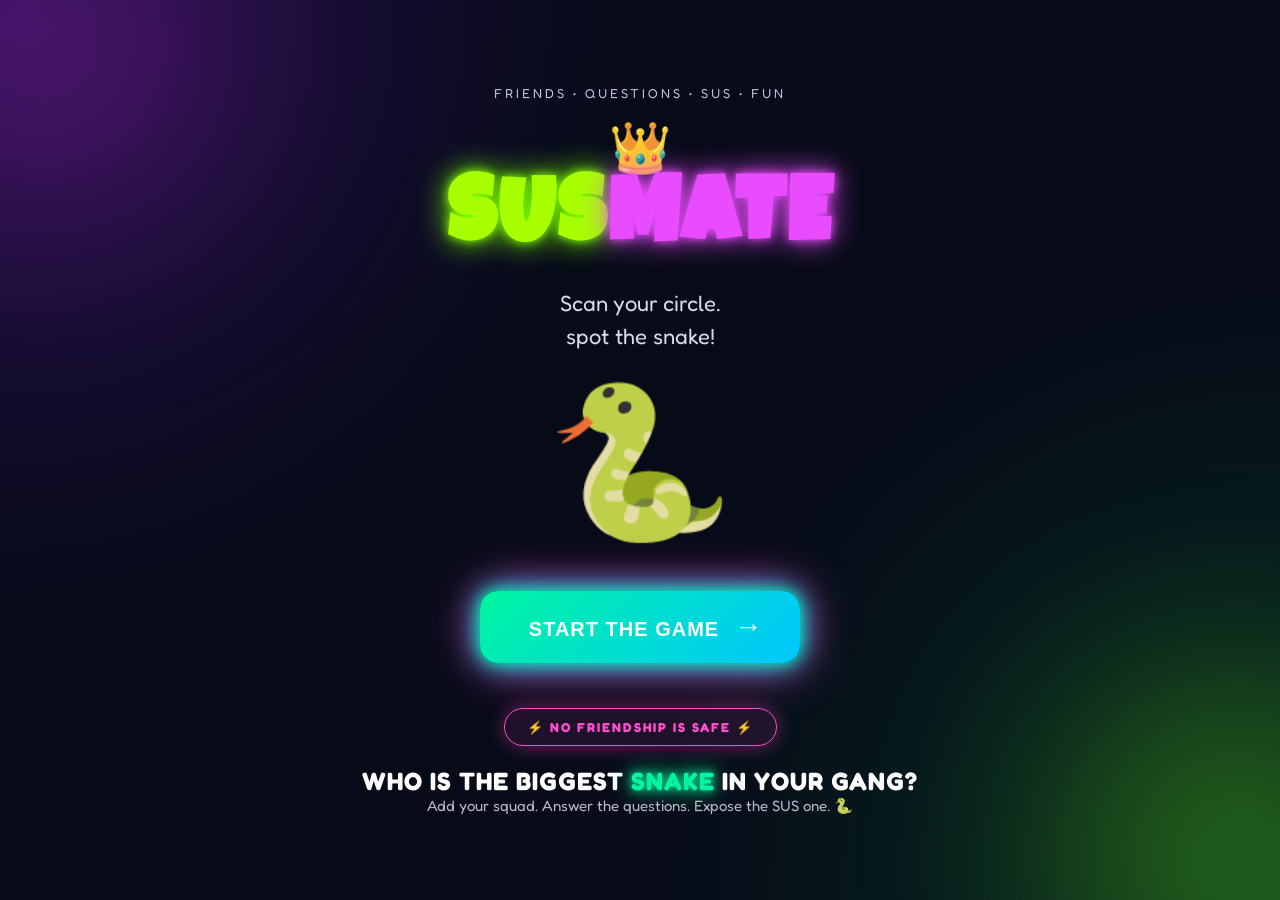
<file: index.html>
<!DOCTYPE html>
<html lang="en">
<head>
    <meta charset="UTF-8">
    <meta name="viewport" content="width=device-width, initial-scale=1.0">
    <title>SUSMATE</title>
    <link rel="stylesheet" href="static/style.css">
</head>
<body>
    <main id="app" aria-live="polite"></main>
    <script src="static/game.js"></script>
</body>
</html>
</file>
<file: static/style.css>
@import url('https://fonts.googleapis.com/css2?family=Fredoka:wght@400;500;600;700&family=Luckiest+Guy&display=swap');


* {

    margin: 0;

    padding: 0;

    box-sizing: border-box;

}


body {

    min-height: 100vh;

    background:

        radial-gradient(
            circle at top left,
            #24104d,
            transparent 40%
        ),

        radial-gradient(
            circle at bottom right,
            #052e24,
            transparent 40%
        ),

        #070b18;

    color: white;

    font-family: "Fredoka", sans-serif;

    overflow-x: hidden;

}


a {

    text-decoration: none;

}


/* ===================== */
/* BACKGROUND */
/* ===================== */


.bg-shape {

    position: fixed;

    width: 300px;

    height: 300px;

    border-radius: 50%;

    filter: blur(120px);

    opacity: 0.4;

    z-index: -1;

}


.shape1 {

    background: #c026d3;

    top: -100px;

    left: -100px;

}


.shape2 {

    background: #7CFF00;

    bottom: -100px;

    right: -100px;

}


/* ===================== */
/* HOME */
/* ===================== */


.home-container {

    min-height: 100vh;

    display: flex;

    flex-direction: column;

    align-items: center;

    justify-content: center;

    text-align: center;

    padding: 30px;

}


.top-text {

    color: #b9c0d8;

    font-size: 13px;

    letter-spacing: 3px;

    margin-bottom: 15px;

}


.crown {

    font-size: 50px;

    animation: float 2s infinite ease-in-out;

}


.logo {

    font-family: "Luckiest Guy", cursive;

    font-size: 90px;

    letter-spacing: 3px;

    color: #a8ff00;

    text-shadow:

        0 0 10px #7CFF00,

        0 0 30px #7CFF00;

}


.logo span {

    color: #e94cff;

    text-shadow:

        0 0 10px #e94cff,

        0 0 30px #e94cff;

}


.tagline {

    font-size: 22px;

    color: #d9d9e8;

    margin-top: 20px;

    line-height: 1.5;

}


.snake-home {

    font-size: 150px;

    margin: 15px;

    animation: float 3s infinite ease-in-out;

}


.start-btn {

    margin-top: 20px;

    padding: 20px 50px;

    border: none;

    border-radius: 50px;

    background: linear-gradient(
        90deg,
        #a8ff00,
        #d8ff5c
    );

    color: #081000;

    font-size: 20px;

    font-weight: bold;

    cursor: pointer;

    box-shadow:

        0 0 30px #7CFF00;

    transition: 0.3s;

}


.start-btn:hover {

    transform: scale(1.1);

}


.start-btn span {

    margin-left: 15px;

    font-size: 25px;

}


.bottom-text {

    margin-top: 25px;

    color: #a6adc5;

}


/* ===================== */
/* PAGE */
/* ===================== */


.page-container {

    width: 90%;

    max-width: 700px;

    margin: auto;

    padding: 50px 20px;

    text-align: center;

}


.mini-logo {

    font-family: "Luckiest Guy", cursive;

    font-size: 35px;

    color: #a8ff00;

}


.mini-logo span {

    color: #e94cff;

}


.back-btn {

    position: absolute;

    top: 25px;

    left: 25px;

    color: #ffffff;

}


.crown-small {

    font-size: 45px;

    margin-top: 20px;

}


.page-container h1 {

    margin-top: 10px;

    font-size: 40px;

}


.subtitle {

    color: #a9afc5;

    margin-top: 10px;

}


/* ===================== */
/* ADD PLAYER */
/* ===================== */


.add-player-form {

    display: flex;

    gap: 10px;

    margin-top: 35px;

}


.add-player-form input {

    flex: 1;

    padding: 18px;

    border-radius: 15px;

    border: 2px solid #334155;

    background: #111827;

    color: white;

    font-size: 16px;

}


.add-btn {

    padding: 15px 25px;

    border: none;

    border-radius: 15px;

    background: #a8ff00;

    color: black;

    font-weight: bold;

    cursor: pointer;

}


.gang-title {

    margin-top: 40px;

}


.players-list {

    margin-top: 20px;

}


.player-card {

    background: #111827;

    border: 1px solid #303b55;

    border-radius: 15px;

    padding: 18px;

    margin-top: 12px;

    display: flex;

    justify-content: space-between;

    font-size: 18px;

}


.player-status {

    color: #a8ff00;

    font-size: 13px;

}


.need-players {

    margin-top: 20px;

    color: #ffcc00;

}


.begin-btn {

    margin-top: 35px;

    width: 100%;

    padding: 20px;

    border: none;

    border-radius: 20px;

    background:

        linear-gradient(
            90deg,
            #7b2cff,
            #e900b8
        );

    color: white;

    font-size: 18px;

    font-weight: bold;

    cursor: pointer;

    box-shadow: 0 0 25px #a500ff;

}


/* ===================== */
/* GAME PAGE */
/* ===================== */


.game-page {

    max-width: 900px;

    margin: auto;

    padding: 30px 20px;

}


.game-top {

    display: flex;

    justify-content: space-between;

    align-items: center;

}


.question-number {

    color: #b9c0d8;

}


.progress-bar {

    width: 100%;

    height: 8px;

    background: #1e293b;

    border-radius: 20px;

    margin-top: 25px;

    overflow: hidden;

}


.progress {

    height: 100%;

    background:

        linear-gradient(
            90deg,
            #7CFF00,
            #00eaff,
            #e94cff
        );

    border-radius: 20px;

    transition: 0.5s;

}


/* ===================== */
/* TURN CARD */
/* ===================== */


.turn-card {

    text-align: center;

    margin: 30px auto;

    padding: 20px;

    max-width: 500px;

    border-radius: 20px;

    background:

        linear-gradient(
            135deg,
            #1b1335,
            #111827
        );

    border: 1px solid #7b2cff;

    box-shadow:

        0 0 20px rgba(123, 44, 255, 0.3);

}


.turn-small {

    color: #a8ff00;

    font-size: 13px;

    letter-spacing: 2px;

}


.turn-card h2 {

    margin-top: 10px;

    color: #ffffff;

}


.turn-card p {

    color: #a9afc5;

    margin-top: 8px;

}


/* ===================== */
/* QUESTION */
/* ===================== */


.question-card {

    text-align: center;

    padding: 40px 25px;

    border-radius: 25px;

    background:

        linear-gradient(
            135deg,
            #0e172a,
            #111827
        );

    border: 2px solid #9d3cff;

    box-shadow:

        0 0 30px rgba(157, 60, 255, 0.3);

}


.question-snake {

    font-size: 70px;

    animation: float 3s infinite ease-in-out;

}


.question-card h1 {

    font-size: 35px;

    line-height: 1.4;

}


.choose-text {

    margin-top: 25px;

    color: #a8ff00;

    font-weight: bold;

}


.self-warning {

    margin-top: 10px;

    color: #ffcc00;

    font-size: 14px;

}


/* ===================== */
/* SUSPECTS */
/* ===================== */


.suspects {

    display: grid;

    grid-template-columns:

        repeat(
            auto-fit,
            minmax(200px, 1fr)
        );

    gap: 18px;

    margin-top: 30px;

}


.suspect-btn {

    padding: 22px;

    border-radius: 18px;

    border: 2px solid #00d9ff;

    background: #111827;

    color: white;

    font-size: 18px;

    cursor: pointer;

    transition: 0.3s;

}


.suspect-btn:hover {

    transform: translateY(-5px);

    background: #17223b;

    box-shadow:

        0 0 20px #00d9ff;

}


.person-icon {

    margin-right: 10px;

}


.sus-text {

    display: block;

    margin-top: 8px;

    font-size: 12px;

    color: #ff4ee8;

}


.friendship-warning {

    text-align: center;

    margin-top: 30px;

    color: #a9afc5;

}


/* ===================== */
/* REVEAL */
/* ===================== */


.reveal-body {

    display: flex;

    align-items: center;

    justify-content: center;

    min-height: 100vh;

}


.reveal-container {

    text-align: center;

    padding: 30px;

}


.analysis-text {

    color: #ff4ee8;

    letter-spacing: 2px;

    font-size: 14px;

}


.loading-snake {

    font-size: 120px;

    margin-top: 30px;

    animation: shake 1s infinite;

}


.reveal-container h1 {

    margin-top: 20px;

    font-size: 40px;

}


#reveal-message {

    margin-top: 20px;

    color: #a9afc5;

}


#countdown {

    margin-top: 30px;

    font-family: "Luckiest Guy";

    font-size: 160px;

    color: #a8ff00;

    text-shadow:

        0 0 30px #7CFF00;

    animation: pop 1s infinite;

}


.reveal-small {

    margin-top: 20px;

    color: #e94cff;

}


/* ===================== */
/* RESULT */
/* ===================== */


.result-container {

    max-width: 700px;

    margin: auto;

    text-align: center;

    padding: 50px 20px;

}


.result-top {

    color: #ff4ee8;

    letter-spacing: 2px;

}


.winner-snake {

    font-size: 150px;

    margin-top: 20px;

    animation: float 3s infinite ease-in-out;

}


.snake-is {

    color: #a9afc5;

    letter-spacing: 3px;

}


.winner-name {

    font-family: "Luckiest Guy";

    font-size: 80px;

    margin-top: 10px;

    color: #a8ff00;

    text-shadow:

        0 0 25px #7CFF00;

}


.sus-score {

    margin-top: 15px;

    font-size: 20px;

    color: #ffffff;

}


.snake-level {

    display: inline-block;

    margin-top: 25px;

    padding: 15px 30px;

    background:

        linear-gradient(
            90deg,
            #e94cff,
            #a855f7
        );

    border-radius: 50px;

    font-weight: bold;

}


.scores-box {

    margin-top: 40px;

    background: #111827;

    border: 1px solid #334155;

    padding: 25px;

    border-radius: 20px;

}


.scores-box h2 {

    margin-bottom: 20px;

}


.score-row {

    display: flex;

    justify-content: space-between;

    padding: 15px;

    margin-top: 10px;

    background: #172033;

    border-radius: 12px;

}


/* ===================== */
/* PUNISHMENT */
/* ===================== */


.punishment-box {

    margin-top: 30px;

    padding: 30px;

    border-radius: 25px;

    background:

        linear-gradient(
            135deg,
            #2b1644,
            #151b30
        );

    border: 2px solid #ffcc00;

}


.punishment-box h2 {

    margin-top: 15px;

    color: #ffdf52;

}


.punishment-small {

    margin-top: 15px;

    color: #a9afc5;

}


/* ===================== */
/* BUTTONS */
/* ===================== */


.result-buttons {

    display: flex;

    gap: 15px;

    justify-content: center;

    margin-top: 35px;

}


.play-again-btn {

    padding: 18px 30px;

    border: none;

    border-radius: 50px;

    background: #a8ff00;

    font-weight: bold;

    cursor: pointer;

}


.new-gang-btn {

    padding: 18px 30px;

    border: 2px solid #a855f7;

    border-radius: 50px;

    background: transparent;

    color: white;

    font-weight: bold;

    cursor: pointer;

}


/* ===================== */
/* ANIMATIONS */
/* ===================== */


@keyframes float {

    0% {

        transform: translateY(0);

    }

    50% {

        transform: translateY(-15px);

    }

    100% {

        transform: translateY(0);

    }

}


@keyframes shake {

    0% {

        transform: rotate(-10deg);

    }

    50% {

        transform: rotate(10deg);

    }

    100% {

        transform: rotate(-10deg);

    }

}


@keyframes pop {

    0% {

        transform: scale(1);

    }

    50% {

        transform: scale(1.2);

    }

    100% {

        transform: scale(1);

    }

}


/* ===================== */
/* MOBILE */
/* ===================== */


@media (max-width: 600px) {


    .logo {

        font-size: 60px;

    }


    .winner-name {

        font-size: 55px;

    }


    .question-card h1 {

        font-size: 26px;

    }


    .game-top {

        flex-direction: column;

        gap: 15px;

    }


    .add-player-form {

        flex-direction: column;

    }


    .result-buttons {

        flex-direction: column;

    }


}
/* =========================
   SUPER START GAME BUTTON
========================= */

.start-link {
    text-decoration: none;
}


.start-game-btn {

    position: relative;

    width: 320px;

    padding: 20px 30px;

    margin-top: 25px;

    border: none;

    border-radius: 18px;

    cursor: pointer;

    color: white;

    font-size: 20px;

    font-weight: 900;

    letter-spacing: 1px;

    background: linear-gradient(
        135deg,
        #00f5a0,
        #00c6ff,
        #8b5cf6,
        #ff4ecd
    );

    background-size: 300% 300%;

    animation: gradientMove 5s ease infinite,
               buttonPulse 2s infinite;

    box-shadow:

        0 0 15px #00f5a0,

        0 0 30px #00c6ff,

        0 0 50px #ff4ecd;

    transition: all 0.3s ease;

}


.btn-icon {

    margin-right: 12px;

    font-size: 24px;

}


.arrow {

    margin-left: 15px;

    font-size: 28px;

}


.start-game-btn:hover {

    transform:

        translateY(-6px)

        scale(1.05);

    box-shadow:

        0 0 25px #00f5a0,

        0 0 50px #00c6ff,

        0 0 80px #ff4ecd;

}


.start-game-btn:active {

    transform:

        scale(0.95);

}


/* Moving gradient */

@keyframes gradientMove {

    0% {

        background-position:
        0% 50%;

    }

    50% {

        background-position:
        100% 50%;

    }

    100% {

        background-position:
        0% 50%;

    }

}


/* Pulsing glow */

@keyframes buttonPulse {

    0% {

        box-shadow:

        0 0 15px #00f5a0,

        0 0 30px #00c6ff;

    }

    50% {

        box-shadow:

        0 0 30px #00f5a0,

        0 0 60px #ff4ecd,

        0 0 90px #8b5cf6;

    }

    100% {

        box-shadow:

        0 0 15px #00f5a0,

        0 0 30px #00c6ff;

    }

}
/* =========================
   GAME WARNING SECTION
========================= */

.game-warning {

    margin-top: 45px;

    text-align: center;

    animation:
        fadeUp 1.5s ease;

}


.warning-line {

    display: inline-block;

    padding: 10px 22px;

    border-radius: 30px;

    font-size: 13px;

    font-weight: bold;

    letter-spacing: 2px;

    color: #ff4ecd;

    background:

        rgba(255, 78, 205, 0.1);

    border:

        1px solid #ff4ecd;

    box-shadow:

        0 0 20px
        rgba(255, 78, 205, 0.4);

}


.game-warning h2 {

    margin-top: 20px;

    font-size: 25px;

    color: white;

    letter-spacing: 1px;

}


.game-warning h2 span {

    color: #00f5a0;

    text-shadow:

        0 0 10px #00f5a0,

        0 0 25px #00f5a0;

}


.game-warning p {

    color: #b9b9c9;

    font-size: 15px;

}


@keyframes fadeUp {

    from {

        opacity: 0;

        transform:
        translateY(30px);

    }

    to {

        opacity: 1;

        transform:
        translateY(0);

    }

}
</file>
